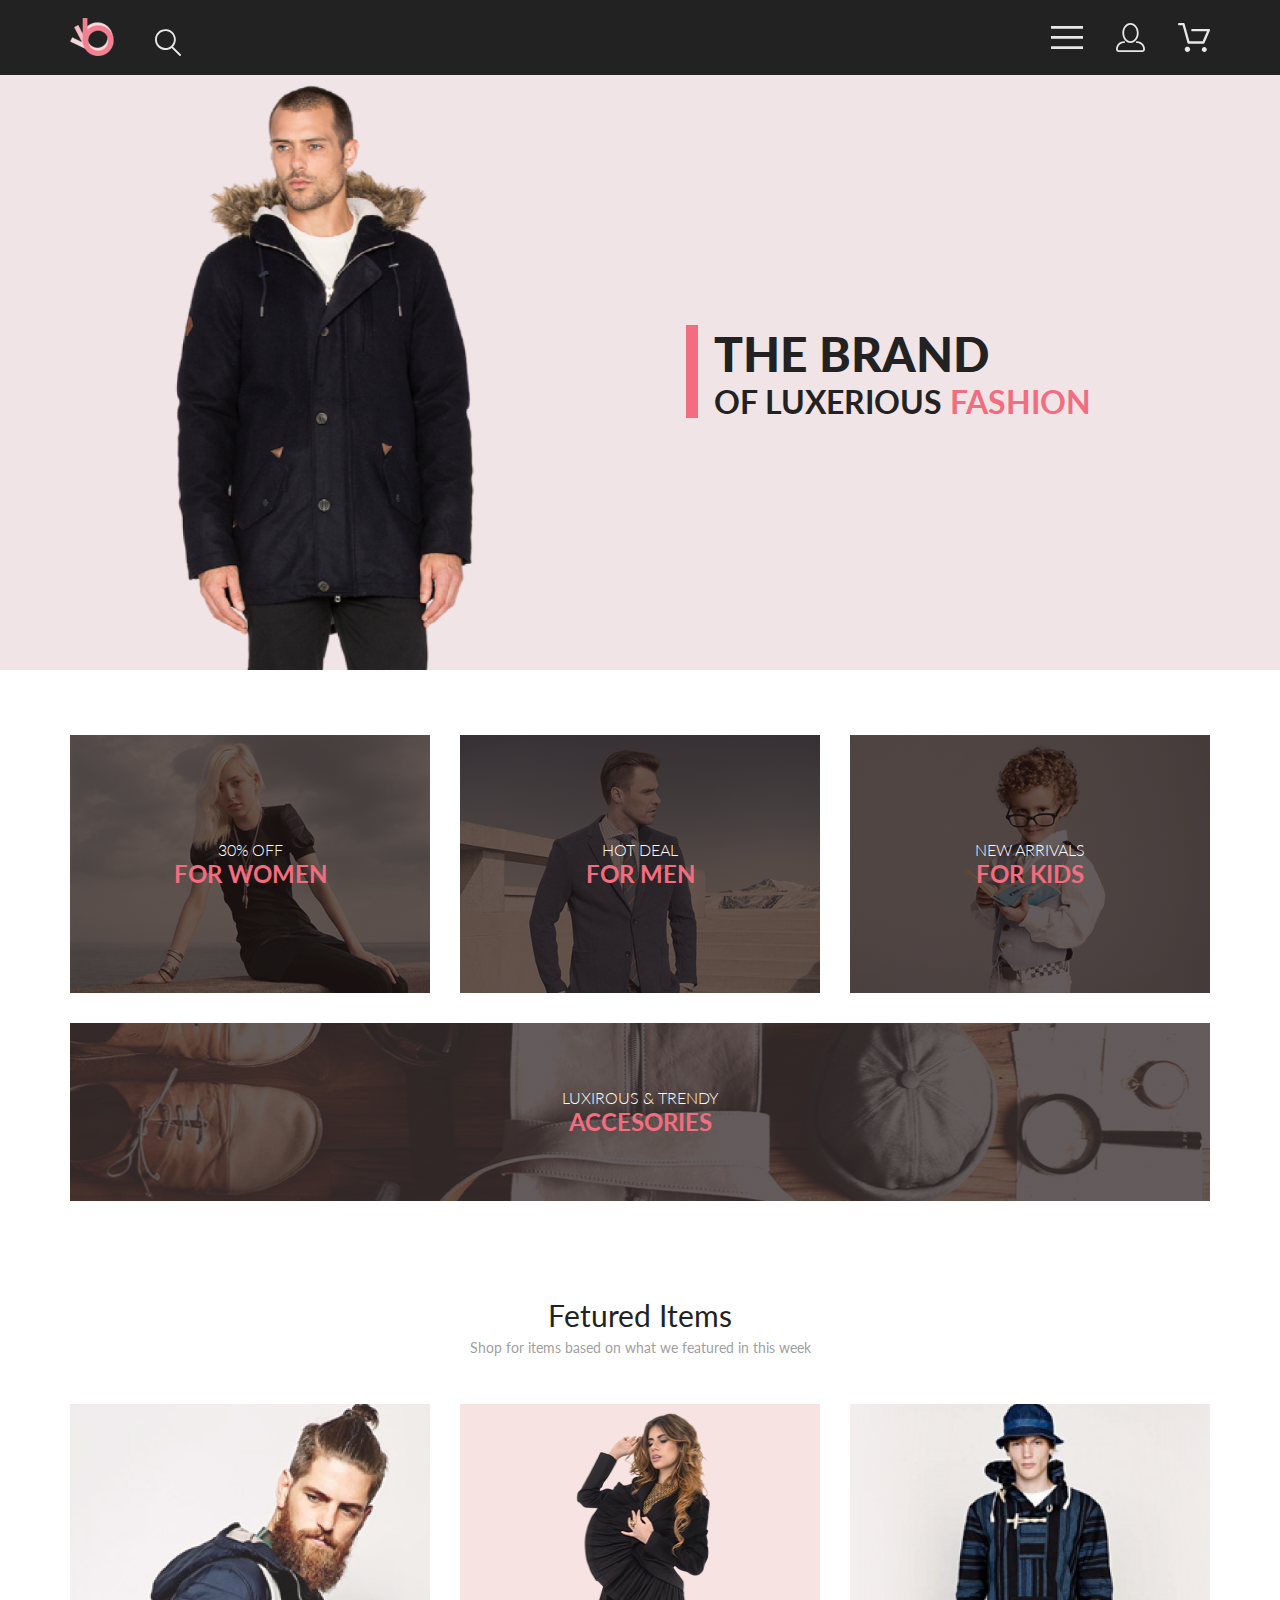
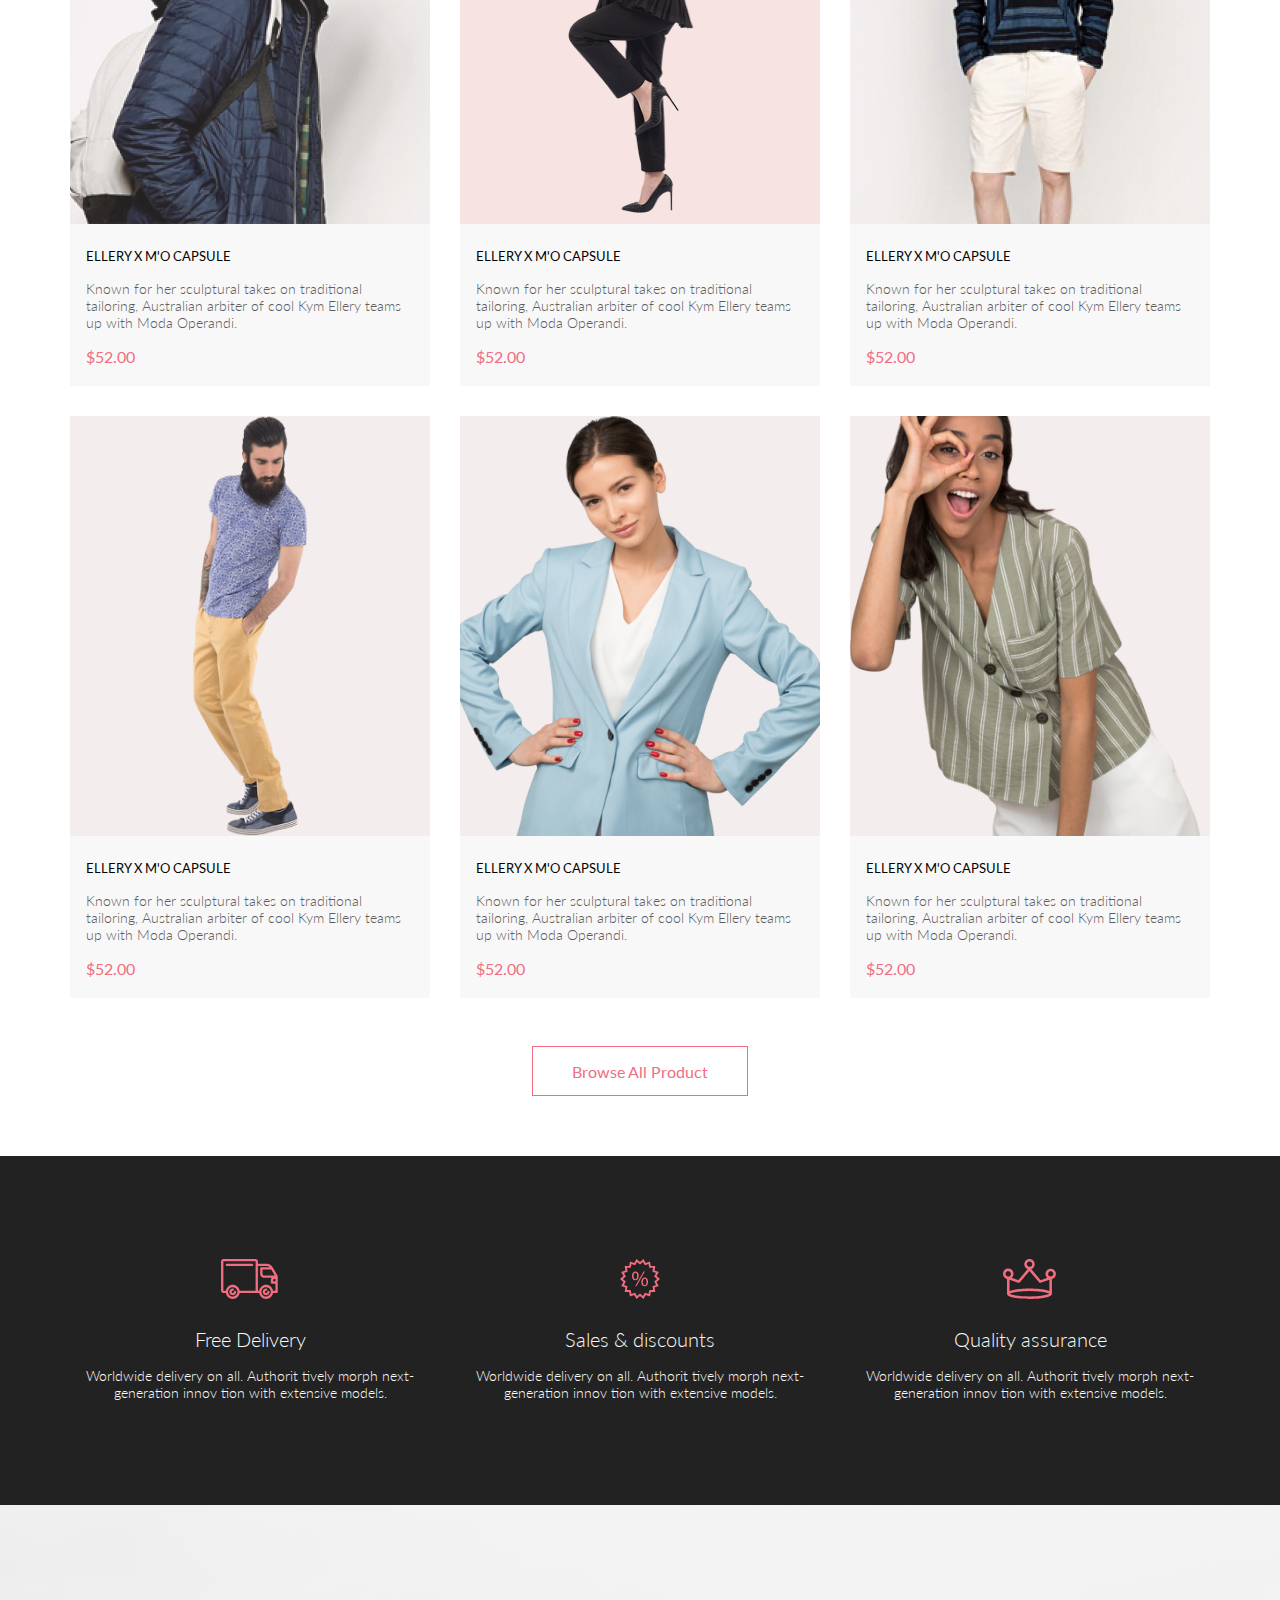
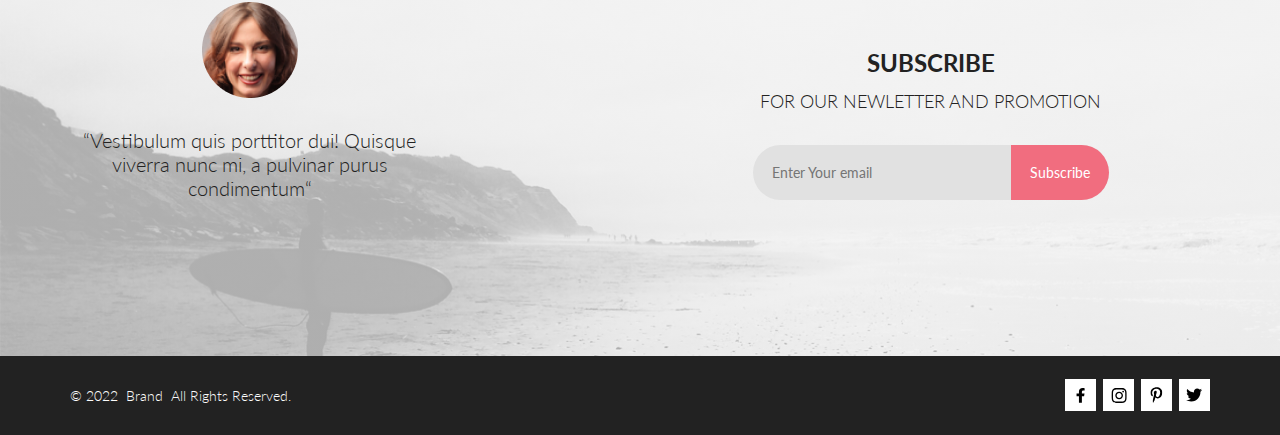
<file: Homework/index.html>
<!DOCTYPE html>
<html lang="en">
    <head>
        <meta charset="UTF-8" />
        <meta name="viewport" content="width=device-width, initial-scale=1.0" />
        <title>HomeWork</title>
        <link rel="preconnect" href="https://fonts.googleapis.com" />
        <link rel="preconnect" href="https://fonts.gstatic.com" crossorigin />
        <link
            href="https://fonts.googleapis.com/css2?family=Lato:wght@300;400;700;900&display=swap"
            rel="stylesheet"
        />
        <link rel="stylesheet" href="css/style.css" />
        <script src="js/script.js" defer></script>
    </head>

    <body>
        <nav class="nav">
            <div class="nav__container center">
                <div class="nav__left">
                    <a class="nav__icons" href="#">
                        <img src="img/nav_left_logo.png" alt="nav_left_logo" />
                    </a>
                    <a class="nav__icons" href="#">
                        <img src="img/nav_left_icon.svg" alt="nav_left_icon" />
                    </a>
                </div>
                <div class="nav__right">
                    <div class="burger">
                        <details>
                            <summary>
                                <img
                                    class="nav__righticons"
                                    src="img/nav_right_icon01.svg"
                                    alt="nav_right_icon01"
                                />
                            </summary>
                            <div class="details__box">
                                <h2 class="topmenu">MENU</h2>
                                <ul>
                                    <li class="topmenu__person">
                                        <a href="#">MAN</a>
                                        <ul>
                                            <li class="topmenu__item">
                                                <a href="#">Accessories</a>
                                            </li>
                                            <li class="topmenu__item">
                                                <a href="#">Bags</a>
                                            </li>
                                            <li class="topmenu__item">
                                                <a href="#">Denim</a>
                                            </li>
                                            <li class="topmenu__item">
                                                <a href="#">T-Shirts</a>
                                            </li>
                                        </ul>
                                    </li>
                                    <li class="topmenu__person">
                                        <a href="#">WOMAN</a>
                                        <ul>
                                            <li class="topmenu__item">
                                                <a href="#">Accessories</a>
                                            </li>
                                            <li class="topmenu__item">
                                                <a href="#">Jackets & Coats</a>
                                            </li>
                                            <li class="topmenu__item">
                                                <a href="#">Polos</a>
                                            </li>
                                            <li class="topmenu__item">
                                                <a href="#">T-Shirts</a>
                                            </li>
                                            <li class="topmenu__item">
                                                <a href="#">Shirts</a>
                                            </li>
                                        </ul>
                                    </li>
                                    <li class="topmenu__person">
                                        <a href="#">KIDS</a>
                                        <ul>
                                            <li class="topmenu__item">
                                                <a href="#">Accessories</a>
                                            </li>
                                            <li class="topmenu__item">
                                                <a href="#">Jackets & Coats</a>
                                            </li>
                                            <li class="topmenu__item">
                                                <a href="#">Polos</a>
                                            </li>
                                            <li class="topmenu__item">
                                                <a href="#">T-Shirts</a>
                                            </li>
                                            <li class="topmenu__item">
                                                <a href="#">Shirts</a>
                                            </li>
                                            <li class="topmenu__item">
                                                <a href="#">Bags</a>
                                            </li>
                                        </ul>
                                    </li>
                                </ul>
                            </div>
                        </details>
                    </div>
                    <a class="nav__righticons" href="#">
                        <img
                            class="nav__icons hidemobile"
                            src="img/nav_right_icon02.svg"
                            alt="nav_right_icon02"
                        />
                    </a>
                    <a
                        class="nav__righticons parent parent__info hidemobile"
                        id="parent"
                        href="#"
                        count="0"
                    >
                        <img
                            class="nav__icons"
                            src="img/nav_right_icon03.svg"
                            alt="nav_right_icon03"
                        />
                    </a>
                </div>
            </div>
        </nav>
        <section class="brand">
            <div class="brand__img hidemobile">
                <img class="picture" src="img/brand.png" alt="brand picture" />
            </div>
            <div class="brand__logo fb">
                <div class="logo__box fb">
                    <div class="logo__rectangle"></div>
                    <div class="logo__textbox">
                        <div class="logo__header">The brand</div>
                        <div class="logo__header logo__subheader">
                            of luxerious
                            <span class="logo__subheader_colored">
                                fashion
                            </span>
                        </div>
                    </div>
                </div>
            </div>
        </section>
        <section class="overview center">
            <div class="overview__card overview__card_01">
                <div class="overview__subtitle text__center">30% off</div>
                <div class="overview__title text__center">for women</div>
            </div>
            <div class="overview__card overview__card_02">
                <div class="overview__subtitle text__center">hot deal</div>
                <div class="overview__title text__center">for men</div>
            </div>
            <div class="overview__card overview__card_03">
                <div class="overview__subtitle text__center">new arrivals</div>
                <div class="overview__title text__center">for kids</div>
            </div>
            <div class="overview__card overview__card_04">
                <div class="overview__subtitle text__center">
                    luxirous & trendy
                </div>
                <div class="overview__title text__center">accesories</div>
            </div>
        </section>
        <section class="goods center">
            <div class="goods__header text__center"><h2>Fetured Items</h2></div>
            <div class="goods__subheader text__center">
                Shop for items based on what we featured in this week
            </div>
            <div class="pack" id="pack">
                <div class="card">
                    <div class="card__top">
                        <img src="img/goods01.png" alt="" class="card__image" />
                        <div class="button__container">
                            <button class="card__button">
                                <span class="icon"></span>
                                <p class="card__add">Add to cart</p>
                            </button>
                        </div>
                    </div>
                    <div class="card__content">
                        <div class="card__header">ELLERY X M'O CAPSULE</div>
                        <div class="card__text">
                            Known for her sculptural takes on traditional
                            tailoring, Australian arbiter of cool Kym Ellery
                            teams up with Moda Operandi.
                        </div>
                        <div class="card__price">$52.00</div>
                    </div>
                </div>
                <div class="card">
                    <div class="card__top">
                        <img src="img/goods02.png" alt="" class="card__image" />
                        <div class="button__container">
                            <button class="card__button">
                                <span class="icon"></span>
                                <p class="card__add">Add to cart</p>
                            </button>
                        </div>
                    </div>
                    <div class="card__content">
                        <div class="card__header">ELLERY X M'O CAPSULE</div>
                        <div class="card__text">
                            Known for her sculptural takes on traditional
                            tailoring, Australian arbiter of cool Kym Ellery
                            teams up with Moda Operandi.
                        </div>
                        <div class="card__price">$52.00</div>
                    </div>
                </div>
                <div class="card">
                    <div class="card__top">
                        <img src="img/goods03.png" alt="" class="card__image" />
                        <div class="button__container">
                            <button class="card__button">
                                <span class="icon"></span>
                                <p class="card__add">Add to cart</p>
                            </button>
                        </div>
                    </div>
                    <div class="card__content">
                        <div class="card__header">ELLERY X M'O CAPSULE</div>
                        <div class="card__text">
                            Known for her sculptural takes on traditional
                            tailoring, Australian arbiter of cool Kym Ellery
                            teams up with Moda Operandi.
                        </div>
                        <div class="card__price">$52.00</div>
                    </div>
                </div>
                <div class="card">
                    <div class="card__top">
                        <img src="img/goods04.png" alt="" class="card__image" />
                        <div class="button__container">
                            <button class="card__button">
                                <span class="icon"></span>
                                <p class="card__add">Add to cart</p>
                            </button>
                        </div>
                    </div>
                    <div class="card__content">
                        <div class="card__header">ELLERY X M'O CAPSULE</div>
                        <div class="card__text">
                            Known for her sculptural takes on traditional
                            tailoring, Australian arbiter of cool Kym Ellery
                            teams up with Moda Operandi.
                        </div>
                        <div class="card__price">$52.00</div>
                    </div>
                </div>
                <div class="card">
                    <div class="card__top">
                        <img src="img/goods05.png" alt="" class="card__image" />
                        <div class="button__container">
                            <button class="card__button">
                                <span class="icon"></span>
                                <p class="card__add">Add to cart</p>
                            </button>
                        </div>
                    </div>
                    <div class="card__content">
                        <div class="card__header">ELLERY X M'O CAPSULE</div>
                        <div class="card__text">
                            Known for her sculptural takes on traditional
                            tailoring, Australian arbiter of cool Kym Ellery
                            teams up with Moda Operandi.
                        </div>
                        <div class="card__price">$52.00</div>
                    </div>
                </div>
                <div class="card">
                    <div class="card__top">
                        <img src="img/goods06.png" alt="" class="card__image" />
                        <div class="button__container">
                            <button class="card__button">
                                <span class="icon"></span>
                                <p class="card__add">Add to cart</p>
                            </button>
                        </div>
                    </div>
                    <div class="card__content">
                        <div class="card__header">ELLERY X M'O CAPSULE</div>
                        <div class="card__text">
                            Known for her sculptural takes on traditional
                            tailoring, Australian arbiter of cool Kym Ellery
                            teams up with Moda Operandi.
                        </div>
                        <div class="card__price">$52.00</div>
                    </div>
                </div>
            </div>
            <div class="goods__footer">
                <a class="goods__button text__center" href="#"
                    >Browse All&nbspProduct</a
                >
            </div>
        </section>
        <section class="operation">
            <div class="operation__container center">
                <div class="operation__item">
                    <img
                        class="operation__icon"
                        src="img/operating_icon01.svg"
                        alt="operating_icon01"
                    />
                    <div class="operation__header text__center">
                        Free Delivery
                    </div>
                    <p class="operation__text">
                        Worldwide delivery on all. Authorit tively morph
                        next-generation innov tion with extensive models.
                    </p>
                </div>
                <div class="operation__item">
                    <img
                        class="operation__icon"
                        src="img/operating_icon02.svg"
                        alt="operating_icon02"
                    />
                    <div class="operation__header text__center">
                        Sales & discounts
                    </div>
                    <p class="operation__text">
                        Worldwide delivery on all. Authorit tively morph
                        next-generation innov tion with extensive models.
                    </p>
                </div>
                <div class="operation__item">
                    <img
                        class="operation__icon"
                        src="img/operating_icon03.svg"
                        alt="operating_icon03"
                    />
                    <div class="operation__header text__center">
                        Quality assurance
                    </div>
                    <p class="operation__text">
                        Worldwide delivery on all. Authorit tively morph
                        next-generation innov tion with extensive models.
                    </p>
                </div>
            </div>
        </section>
        <section class="take center" id="take">
            <!-- <div class="take__header">
                <h2 class="goods__header">Cart Items</h2>
            </div> -->
            <div class="take__container" id="take__container"></div>

            <!-- <div class="cartitem">
                <div class="cartitem__imagebox">
                    <img
                        class="cartitem__img"
                        src="img/goods01.png"
                        alt="goods01"
                    />
                </div>
                <div class="cartitem__box">
                <div class="text__container">
                    <h3 class="cartitem__header">MANGO PEOPLE T&#8209SHIRT</h3>
                    <p class="cartitem__info">
                        Price: <span class="cartitem__info_price">$300</span>
                    </p>
                    <p class="cartitem__info">Color: Red</p>
                    <p class="cartitem__info">Size: Xl</p>
                    <div class="cartitem__quantity">
                        <p class="cartitem__info">Quantity:</p>
                        <p class="cartitem__number">2</p>
                    </div>
                    </div>
					<div class="cartitem__remove">
						<img class="remove__img" src="img/remove.svg" alt="remove">
					</div>
                </div>
            </div> -->
        </section>
        <section class="subscribe">
            <div class="subscribe__container center">
                <div class="subscribe__comment">
                    <img
                        class="subscribe__image"
                        src="img/subscribeimg.png"
                        alt="subscribe__img"
                    />
                    <p class="subscribe__icontext text__center">
                        “Vestibulum quis porttitor dui! Quisque viverra nunc mi,
                        a&nbsppulvinar purus condimentum“
                    </p>
                </div>
                <div class="subscribe__form">
                    <h5 class="subscribe__header">Subscribe</h5>
                    <h6 class="subscribe__subheader">
                        FOR OUR NEWLETTER AND PROMOTION
                    </h6>
                    <form class="form" action="" method="get">
                        <input
                            type="text"
                            class="subscribe__mail"
                            placeholder="Enter Your email"
                            name="mail"
                            required
                        />
                        <input
                            type="submit"
                            value="Subscribe"
                            class="subscribe__button"
                        />
                    </form>
                </div>
            </div>
        </section>

        <footer>
            <div class="footer__container center">
                <p class="footer__cp">
                    © 2022&nbsp&nbspBrand&nbsp&nbspAll Rights Reserved.
                </p>
                <div class="footer__icons">
                    <div class="footer__iconbox">
                        <svg
                            width="9"
                            height="15"
                            viewBox="0 0 9 15"
                            fill="none"
                            xmlns="http://www.w3.org/2000/svg"
                        >
                            <path
                                d="M8.08836 8.28L8.50686 5.61602H5.89022V3.88729C5.89022 3.15847 6.25574 2.44806 7.42765 2.44806H8.61722V0.179975C8.61722 0.179975 7.53772 0 6.50561 0C4.35073 0 2.9422 1.27593 2.9422 3.5857V5.61602H0.546875V8.28H2.9422V14.72H5.89022V8.28H8.08836Z"
                                fill="black"
                            />
                        </svg>
                    </div>
                    <div class="footer__iconbox">
                        <svg
                            width="16"
                            height="15"
                            viewBox="0 0 16 15"
                            fill="none"
                            xmlns="http://www.w3.org/2000/svg"
                        >
                            <path
                                d="M8.13677 3.68162C6.02163 3.68162 4.31555 5.38494 4.31555 7.49666C4.31555 9.60838 6.02163 11.3117 8.13677 11.3117C10.2519 11.3117 11.958 9.60838 11.958 7.49666C11.958 5.38494 10.2519 3.68162 8.13677 3.68162ZM8.13677 9.97693C6.76991 9.97693 5.65248 8.86463 5.65248 7.49666C5.65248 6.12869 6.76658 5.01639 8.13677 5.01639C9.50695 5.01639 10.6211 6.12869 10.6211 7.49666C10.6211 8.86463 9.50363 9.97693 8.13677 9.97693ZM13.0056 3.52557C13.0056 4.02029 12.6065 4.41541 12.1143 4.41541C11.6188 4.41541 11.223 4.01697 11.223 3.52557C11.223 3.03416 11.6221 2.63572 12.1143 2.63572C12.6065 2.63572 13.0056 3.03416 13.0056 3.52557ZM15.5364 4.42869C15.4799 3.2367 15.2072 2.18084 14.3325 1.31092C13.4612 0.440997 12.4036 0.168732 11.2097 0.108966C9.9792 0.0392395 6.29101 0.0392395 5.0605 0.108966C3.8699 0.165411 2.81233 0.437677 1.93768 1.3076C1.06302 2.17752 0.793639 3.23338 0.733776 4.42537C0.663937 5.65389 0.663937 9.33611 0.733776 10.5646C0.790313 11.7566 1.06302 12.8125 1.93768 13.6824C2.81233 14.5523 3.86658 14.8246 5.0605 14.8844C6.29101 14.9541 9.9792 14.9541 11.2097 14.8844C12.4036 14.8279 13.4612 14.5556 14.3325 13.6824C15.2039 12.8125 15.4766 11.7566 15.5364 10.5646C15.6063 9.33611 15.6063 5.65721 15.5364 4.42869ZM13.9468 11.8828C13.6874 12.5336 13.1852 13.0349 12.53 13.2972C11.5489 13.6857 9.22094 13.5961 8.13677 13.5961C7.05259 13.5961 4.72128 13.6824 3.74353 13.2972C3.09169 13.0383 2.58951 12.5369 2.32678 11.8828C1.93768 10.9033 2.02747 8.57908 2.02747 7.49666C2.02747 6.41424 1.941 4.0867 2.32678 3.11053C2.58619 2.45975 3.08837 1.95838 3.74353 1.69608C4.72461 1.3076 7.05259 1.39725 8.13677 1.39725C9.22094 1.39725 11.5523 1.31092 12.53 1.69608C13.1818 1.95506 13.684 2.45643 13.9468 3.11053C14.3359 4.09002 14.2461 6.41424 14.2461 7.49666C14.2461 8.57908 14.3359 10.9066 13.9468 11.8828Z"
                                fill="black"
                            />
                        </svg>
                    </div>
                    <div class="footer__iconbox">
                        <svg
                            width="13"
                            height="16"
                            viewBox="0 0 13 16"
                            fill="none"
                            xmlns="http://www.w3.org/2000/svg"
                        >
                            <g clip-path="url(#clip0_190_1618)">
                                <path
                                    d="M6.7402 0.203125C3.55552 0.203125 0.408081 2.34063 0.408081 5.8C0.408081 8 1.63726 9.25 2.38221 9.25C2.68951 9.25 2.86643 8.3875 2.86643 8.14375C2.86643 7.85313 2.13079 7.23438 2.13079 6.025C2.13079 3.5125 4.03043 1.73125 6.48878 1.73125C8.60259 1.73125 10.167 2.94062 10.167 5.1625C10.167 6.82187 9.50585 9.93437 7.3641 9.93437C6.59121 9.93437 5.93006 9.37187 5.93006 8.56563C5.93006 7.38438 6.74951 6.24062 6.74951 5.02187C6.74951 2.95312 3.83487 3.32812 3.83487 5.82812C3.83487 6.35313 3.90006 6.93437 4.13286 7.4125C3.70451 9.26875 2.82919 12.0344 2.82919 13.9469C2.82919 14.5375 2.91299 15.1188 2.96886 15.7094C3.0744 15.8281 3.02163 15.8156 3.18304 15.7563C4.74744 13.6 4.69157 13.1781 5.39928 10.3562C5.78107 11.0875 6.76814 11.4812 7.55034 11.4812C10.8468 11.4812 12.3274 8.24688 12.3274 5.33125C12.3274 2.22813 9.66415 0.203125 6.7402 0.203125Z"
                                    fill="black"
                                />
                            </g>
                            <defs>
                                <clipPath id="clip0_190_1618">
                                    <rect
                                        width="11.9193"
                                        height="16"
                                        fill="white"
                                        transform="translate(0.408081)"
                                    />
                                </clipPath>
                            </defs>
                        </svg>
                    </div>
                    <div class="footer__iconbox">
                        <svg
                            width="17"
                            height="14"
                            viewBox="0 0 17 14"
                            fill="none"
                            xmlns="http://www.w3.org/2000/svg"
                        >
                            <path
                                d="M14.4181 3.74107C14.4281 3.88319 14.4281 4.02535 14.4281 4.16747C14.4281 8.50247 11.1509 13.4974 5.16096 13.4974C3.31558 13.4974 1.60132 12.9593 0.159302 12.0253C0.421495 12.0558 0.673569 12.0659 0.94585 12.0659C2.46851 12.0659 3.8702 11.5482 4.98953 10.6649C3.5576 10.6345 2.3576 9.69032 1.94415 8.39081C2.14585 8.42125 2.34751 8.44156 2.5593 8.44156C2.85172 8.44156 3.14418 8.40094 3.41643 8.32991C1.92401 8.02531 0.80465 6.70553 0.80465 5.11163V5.07103C1.23825 5.31469 1.74249 5.46697 2.2769 5.48725C1.39959 4.89841 0.824826 3.89335 0.824826 2.75628C0.824826 2.14716 0.98614 1.58878 1.26851 1.10147C2.87187 3.09131 5.28195 4.39078 7.98443 4.53294C7.93403 4.28928 7.90376 4.0355 7.90376 3.78169C7.90376 1.97457 9.35586 0.502502 11.1609 0.502502C12.0987 0.502502 12.9457 0.89844 13.5407 1.53803C14.2768 1.39591 14.9827 1.12178 15.6079 0.746159C15.3659 1.5076 14.8516 2.14719 14.176 2.55325C14.8315 2.48222 15.4668 2.29944 16.0516 2.04566C15.608 2.69538 15.0533 3.27403 14.4181 3.74107Z"
                                fill="black"
                            />
                        </svg>
                    </div>
                </div>
            </div>
        </footer>
    </body>
</html>
</file>
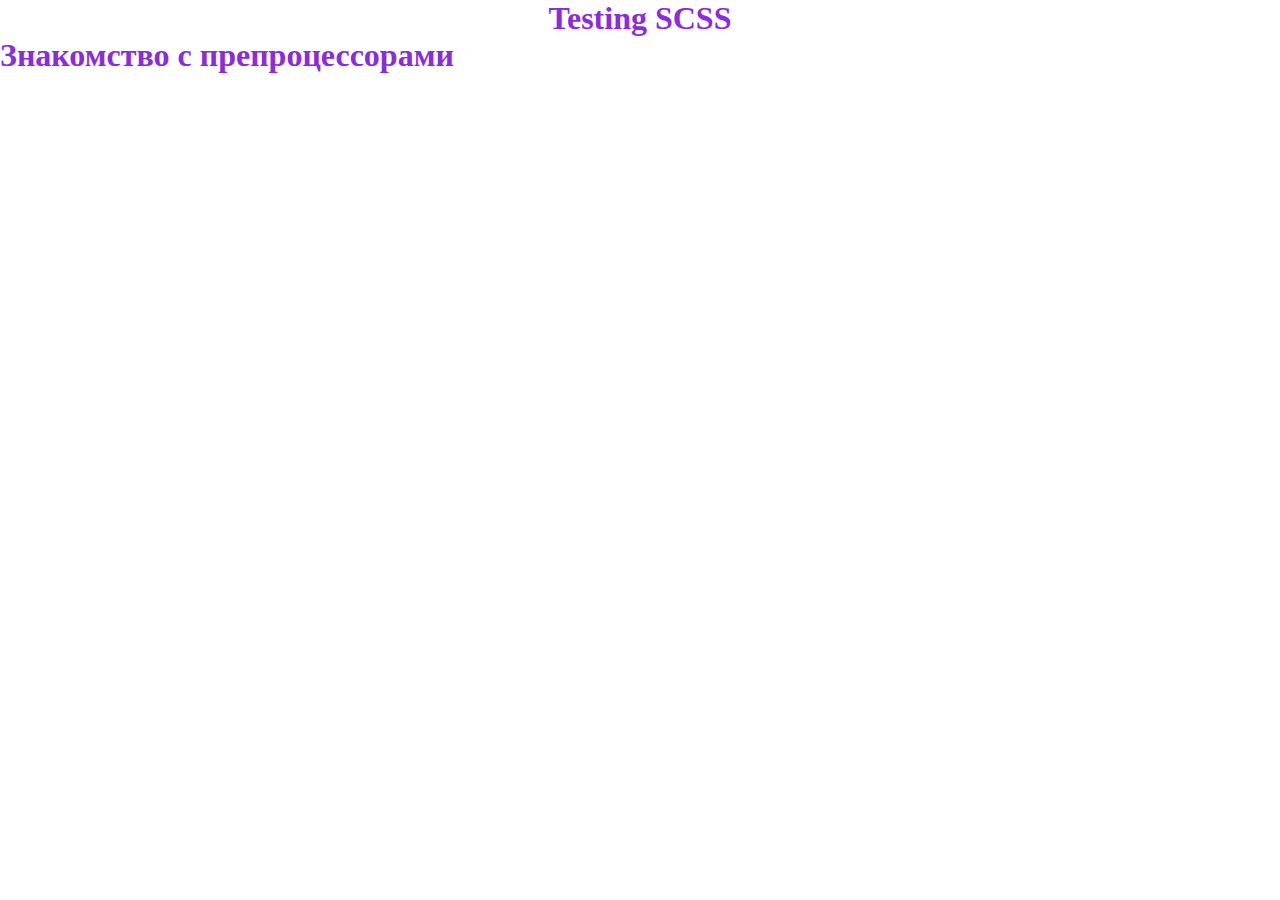
<file: Task02/index.html>
<!DOCTYPE html>
<html lang="en">
    <head>
        <meta charset="UTF-8" />
        <meta name="viewport" content="width=device-width, initial-scale=1.0" />
        <title>Document</title>
        <link rel="stylesheet" href="style.css" />
    </head>
    <body>
        <h1 class="title">Testing SCSS</h1>
        <div class="container">
            <h1 class="container__header">Знакомство с препроцессорами</h1>
        </div>
    </body>
</html>
</file>
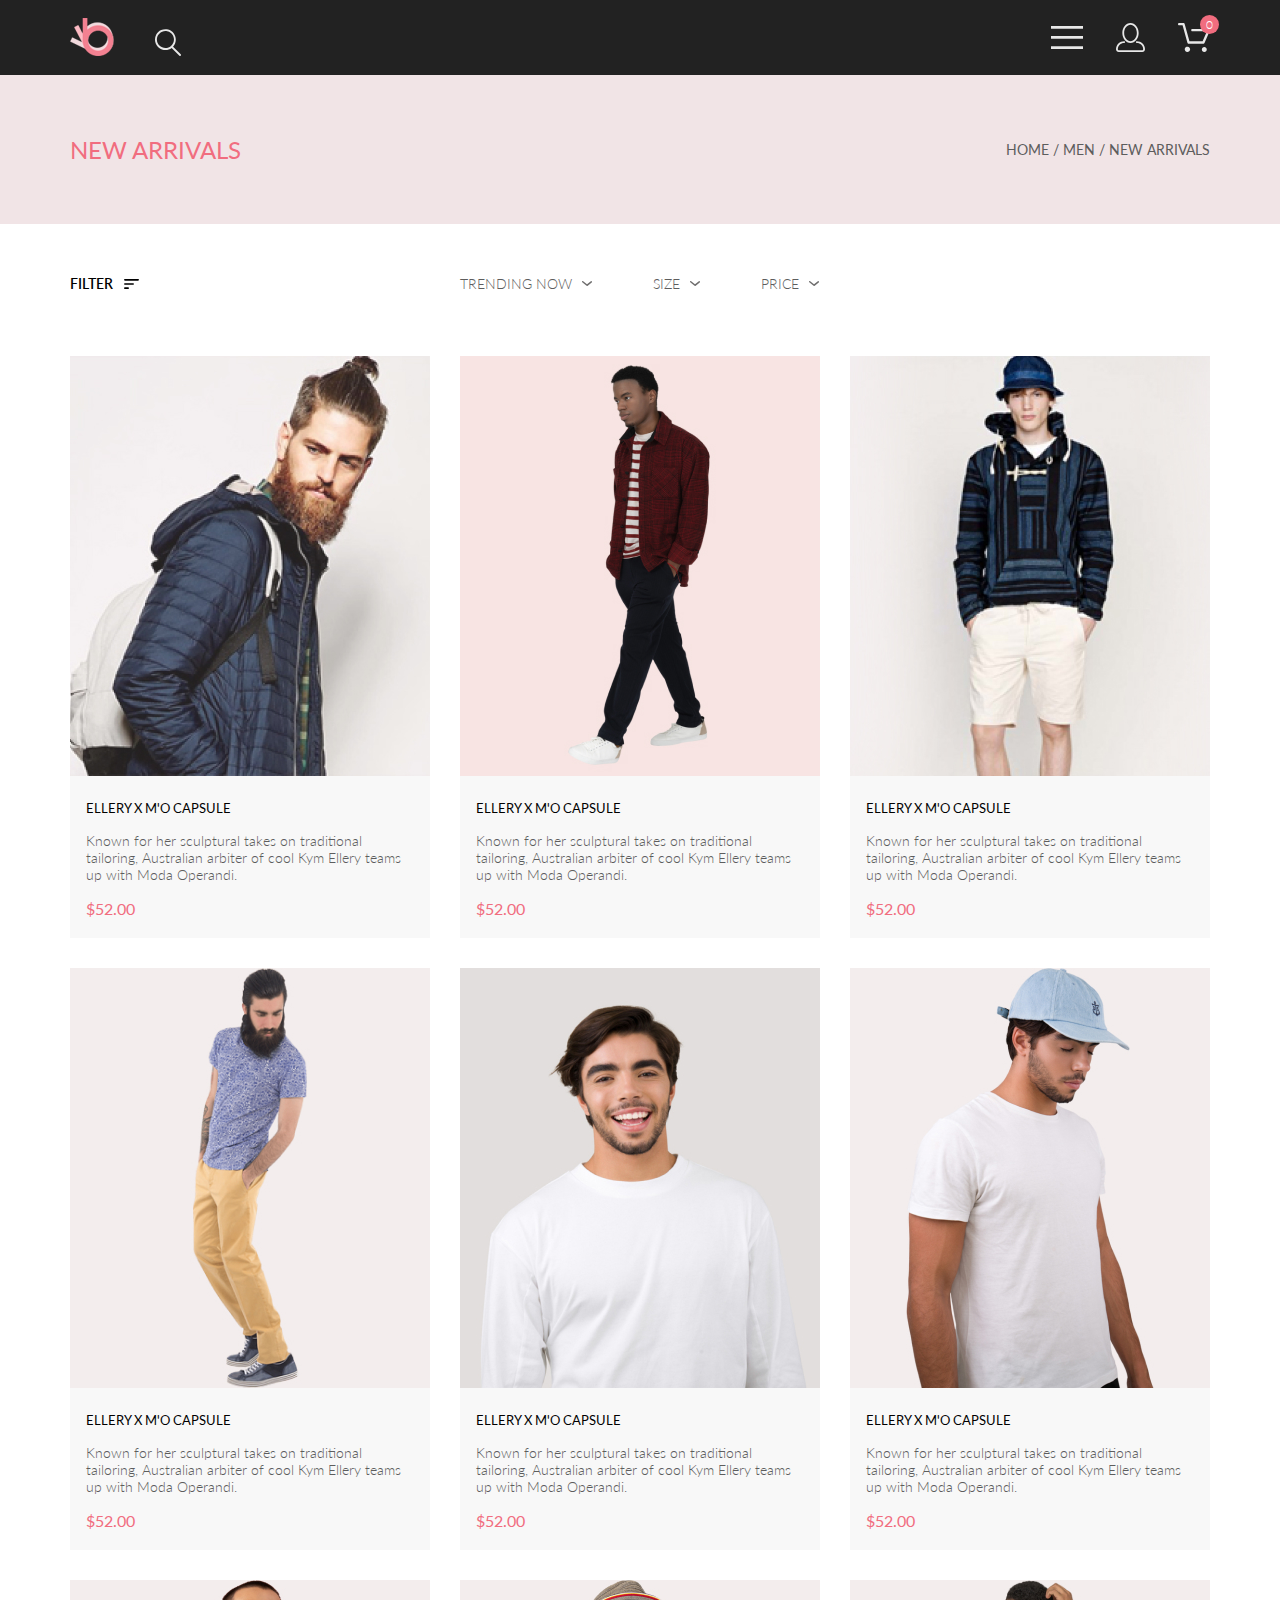
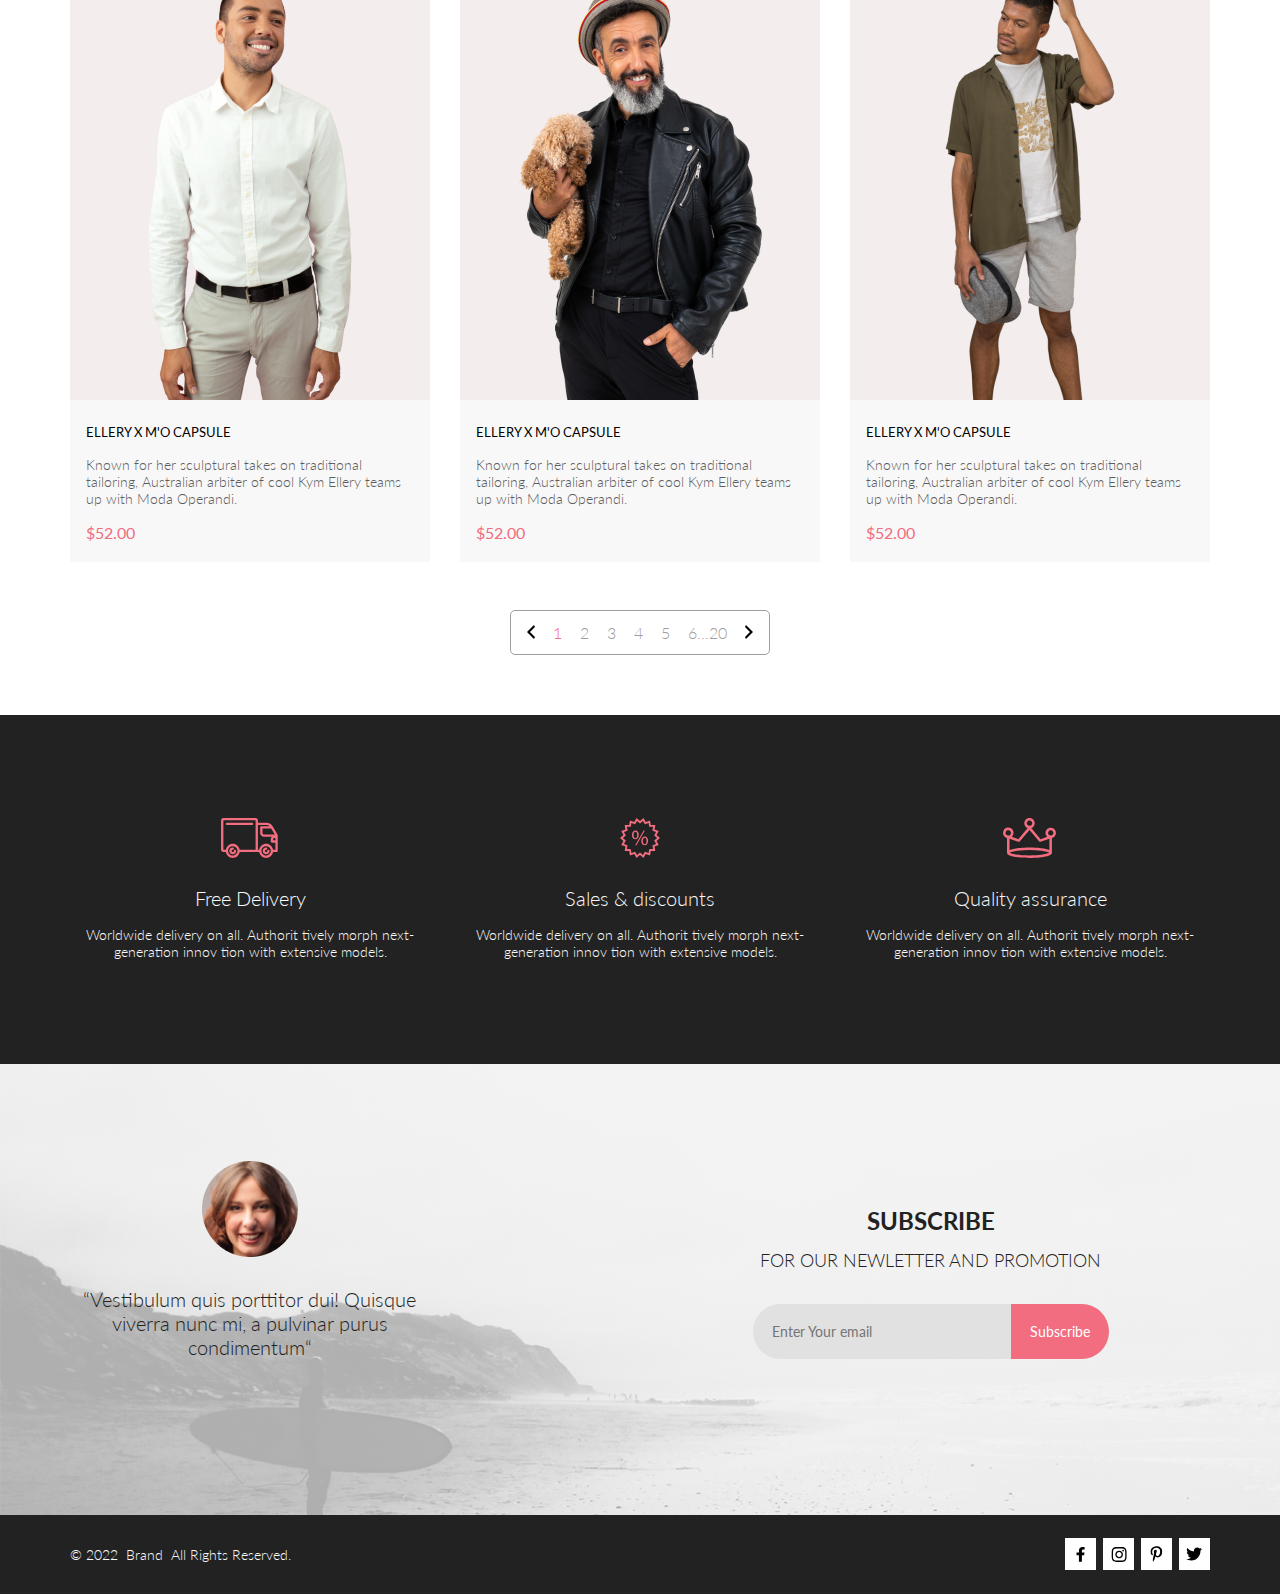
<file: Homework/catalog.html>
<!DOCTYPE html>
<html lang="en">
    <head>
        <meta charset="UTF-8" />
        <meta name="viewport" content="width=device-width, initial-scale=1.0" />
        <title>HomeWork</title>
        <link rel="preconnect" href="https://fonts.googleapis.com" />
        <link rel="preconnect" href="https://fonts.gstatic.com" crossorigin />
        <link
            href="https://fonts.googleapis.com/css2?family=Lato:wght@300;400;700;900&display=swap"
            rel="stylesheet"
        />

        <link type="text/css" rel="stylesheet" href="css/catalog.css" />
    </head>
    <body>
        <nav class="nav">
            <div class="nav__container center">
                <div class="nav__left">
                    <a class="nav__icons" href="#">
                        <img src="img/nav_left_logo.png" alt="nav_left_logo" />
                    </a>
                    <a class="nav__icons" href="#">
                        <img src="img/nav_left_icon.svg" alt="nav_left_icon" />
                    </a>
                </div>
                <div class="nav__right">
                    <div class="burger">
                        <details>
                            <summary>
                                <img
                                    class="nav__righticons"
                                    src="img/nav_right_icon01.svg"
                                    alt="nav_right_icon01"
                                />
                            </summary>
                            <div class="details__box">
                                <h2 class="topmenu">MENU</h2>
                                <ul>
                                    <li class="topmenu__person">
                                        <a href="#">MAN</a>
                                        <ul>
                                            <li class="topmenu__item">
                                                <a href="#">Accessories</a>
                                            </li>
                                            <li class="topmenu__item">
                                                <a href="#">Bags</a>
                                            </li>
                                            <li class="topmenu__item">
                                                <a href="#">Denim</a>
                                            </li>
                                            <li class="topmenu__item">
                                                <a href="#">T-Shirts</a>
                                            </li>
                                        </ul>
                                    </li>
                                    <li class="topmenu__person">
                                        <a href="#">WOMAN</a>
                                        <ul>
                                            <li class="topmenu__item">
                                                <a href="#">Accessories</a>
                                            </li>
                                            <li class="topmenu__item">
                                                <a href="#">Jackets & Coats</a>
                                            </li>
                                            <li class="topmenu__item">
                                                <a href="#">Polos</a>
                                            </li>
                                            <li class="topmenu__item">
                                                <a href="#">T-Shirts</a>
                                            </li>
                                            <li class="topmenu__item">
                                                <a href="#">Shirts</a>
                                            </li>
                                        </ul>
                                    </li>
                                    <li class="topmenu__person">
                                        <a href="#">KIDS</a>
                                        <ul>
                                            <li class="topmenu__item">
                                                <a href="#">Accessories</a>
                                            </li>
                                            <li class="topmenu__item">
                                                <a href="#">Jackets & Coats</a>
                                            </li>
                                            <li class="topmenu__item">
                                                <a href="#">Polos</a>
                                            </li>
                                            <li class="topmenu__item">
                                                <a href="#">T-Shirts</a>
                                            </li>
                                            <li class="topmenu__item">
                                                <a href="#">Shirts</a>
                                            </li>
                                            <li class="topmenu__item">
                                                <a href="#">Bags</a>
                                            </li>
                                        </ul>
                                    </li>
                                </ul>
                            </div>
                        </details>
                    </div>
                    <a class="nav__righticons" href="#">
                        <img
                            class="nav__icons hidemobile"
                            src="img/nav_right_icon02.svg"
                            alt="nav_right_icon02"
                        />
                    </a>
                    <a
                        class="nav__righticons parent parent__info hidemobile"
                        id="parent"
                        href="#"
                        count="0"
                    >
                        <img
                            class="nav__icons"
                            src="img/nav_right_icon03.svg"
                            alt="nav_right_icon03"
                        />
                    </a>
                </div>
            </div>
        </nav>
        <section class="arrival">
            <div class="arrival__container">
                <div class="arrival__top center">
                    <div class="arrival__left">
                        <h1 class="arrival__header">New Arrivals</h1>
                    </div>
                    <div class="arrival__right">
                        <h2 class="arrival__subheader">
                            HOME / MEN / NEW ARRIVALS
                        </h2>
                    </div>
                </div>
            </div>
            <div class="arrival__menu center">
                <div class="menu__filter">
                    <details class="menu__details">
                        <summary class="menu__summary">
                            <div class="menu__switch">
                                <p class="menu__text_bold">FILTER</p>
                                <svg
                                    class="menu__img"
                                    width="15"
                                    height="10"
                                    viewBox="0 0 15 10"
                                    fill="none"
                                    xmlns="http://www.w3.org/2000/svg"
                                >
                                    <path
                                        d="M0.833333 10H4.16667C4.625 10 5 9.625 5 9.16667C5 8.70833 4.625 8.33333 4.16667 8.33333H0.833333C0.375 8.33333 0 8.70833 0 9.16667C0 9.625 0.375 10 0.833333 10ZM0 0.833333C0 1.29167 0.375 1.66667 0.833333 1.66667H14.1667C14.625 1.66667 15 1.29167 15 0.833333C15 0.375 14.625 0 14.1667 0H0.833333C0.375 0 0 0.375 0 0.833333ZM0.833333 5.83333H9.16667C9.625 5.83333 10 5.45833 10 5C10 4.54167 9.625 4.16667 9.16667 4.16667H0.833333C0.375 4.16667 0 4.54167 0 5C0 5.45833 0.375 5.83333 0.833333 5.83333Z"
                                        fill="black"
                                    />
                                </svg>
                            </div>
                        </summary>
                        <div class="filter">
                            <details class="filter__details">
                                <summary class="filter__summary">
                                    CATEGORY
                                </summary>
                                <ul class="filter__ul">
                                    <li class="filter__li">Accessories</li>
                                    <li class="filter__li">Bags</li>
                                    <li class="filter__li">Denim</li>
                                    <li class="filter__li">
                                        Hoodies & Sweatshirts
                                    </li>
                                    <li class="filter__li">Jackets & Coats</li>
                                    <li class="filter__li">Polos</li>
                                    <li class="filter__li">Shirts</li>
                                    <li class="filter__li">Shoes</li>
                                    <li class="filter__li">Sweaters & Knits</li>
                                    <li class="filter__li">T-Shirts</li>
                                    <li class="filter__li">Tanks</li>
                                </ul>
                            </details>
                            <details class="filter__details">
                                <summary class="filter__summary">BRAND</summary>
                                <ul class="filter__ul">
                                    <li class="filter__li">Sport</li>
                                    <li class="filter__li">Bags</li>
                                    <li class="filter__li">Denim</li>
                                    <li class="filter__li">Hoodies</li>
                                    <li class="filter__li">Jackets</li>
                                    <li class="filter__li">Polos</li>
                                    <li class="filter__li">Shirts</li>
                                    <li class="filter__li">Shoes</li>
                                    <li class="filter__li">Sweaters</li>
                                    <li class="filter__li">T-Shirts</li>
                                    <li class="filter__li">Tanks</li>
                                </ul>
                            </details>
                            <details class="filter__details">
                                <summary class="filter__summary">
                                    DESIGNER
                                </summary>
                                <ul class="filter__ul">
                                    <li class="filter__li">Accessories</li>
                                    <li class="filter__li">Bags</li>
                                    <li class="filter__li">Denim</li>
                                    <li class="filter__li">Sweatshirts</li>
                                    <li class="filter__li">Jackets & Coats</li>
                                    <li class="filter__li">Polos</li>
                                    <li class="filter__li">Shirts</li>
                                    <li class="filter__li">Shoes</li>
                                    <li class="filter__li">Sweaters & Knits</li>
                                    <li class="filter__li">T-Shirts</li>
                                    <li class="filter__li">Tanks</li>
                                </ul>
                            </details>
                        </div>
                    </details>
                </div>
                <div class="choice">
                    <div class="choice__box">
                        <p class="choice__text">TRENDING&nbspNOW</p>
                        <img src="img/catalog/arrow.svg" alt="arrow" />
                    </div>
                    <div class="choice__box">
                        <details class="choice__details">
                            <summary class="choice__summary">
                                <div class="choice__box">
                                    <p class="choice__text">SIZE</p>
                                    <img
                                        src="img/catalog/arrow.svg"
                                        alt="arrow"
                                    />
                                </div>
                            </summary>
                            <div class="choice__content">
                                <ul>
                                    <li>
                                        <div class="choice__line">
                                            <div class="choice__square"></div>
                                            XS
                                        </div>
                                    </li>
                                    <li>
                                        <div class="choice__line">
                                            <div class="choice__square"></div>
                                            S
                                        </div>
                                    </li>
                                    <li>
                                        <div class="choice__line">
                                            <div class="choice__square"></div>
                                            M
                                        </div>
                                    </li>
                                    <li>
                                        <div class="choice__line">
                                            <div class="choice__square"></div>
                                            L
                                        </div>
                                    </li>
                                </ul>
                            </div>
                        </details>
                    </div>
                    <div class="choice__box">
                        <p class="choice__text">PRICE</p>
                        <img src="img/catalog/arrow.svg" alt="arrow" />
                    </div>
                </div>
            </div>
        </section>
        <section class="goods center">
            <div class="pack" id="pack">
                <div class="card">
                    <div class="card__top">
                        <img
                            src="img/catalog/catalog01.jpg"
                            alt=""
                            class="card__image"
                        />
                        <div class="button__container">
                            <button class="card__button">
                                <span class="icon"></span>
                                <p class="card__add">Add to cart</p>
                            </button>
                        </div>
                    </div>
                    <div class="card__content">
                        <div class="card__header">ELLERY X M'O CAPSULE</div>
                        <div class="card__text">
                            Known for her sculptural takes on traditional
                            tailoring, Australian arbiter of cool Kym Ellery
                            teams up with Moda Operandi.
                        </div>
                        <div class="card__price">$52.00</div>
                    </div>
                </div>
                <div class="card">
                    <div class="card__top">
                        <img
                            src="img/catalog/catalog02.jpg"
                            alt=""
                            class="card__image"
                        />
                        <div class="button__container">
                            <button class="card__button">
                                <span class="icon"></span>
                                <p class="card__add">Add to cart</p>
                            </button>
                        </div>
                    </div>
                    <div class="card__content">
                        <div class="card__header">ELLERY X M'O CAPSULE</div>
                        <div class="card__text">
                            Known for her sculptural takes on traditional
                            tailoring, Australian arbiter of cool Kym Ellery
                            teams up with Moda Operandi.
                        </div>
                        <div class="card__price">$52.00</div>
                    </div>
                </div>
                <div class="card">
                    <div class="card__top">
                        <img
                            src="img/catalog/catalog03.jpg"
                            alt=""
                            class="card__image"
                        />
                        <div class="button__container">
                            <button class="card__button">
                                <span class="icon"></span>
                                <p class="card__add">Add to cart</p>
                            </button>
                        </div>
                    </div>
                    <div class="card__content">
                        <div class="card__header">ELLERY X M'O CAPSULE</div>
                        <div class="card__text">
                            Known for her sculptural takes on traditional
                            tailoring, Australian arbiter of cool Kym Ellery
                            teams up with Moda Operandi.
                        </div>
                        <div class="card__price">$52.00</div>
                    </div>
                </div>
                <div class="card">
                    <div class="card__top">
                        <img
                            src="img/catalog/catalog04.jpg"
                            alt=""
                            class="card__image"
                        />
                        <div class="button__container">
                            <button class="card__button">
                                <span class="icon"></span>
                                <p class="card__add">Add to cart</p>
                            </button>
                        </div>
                    </div>
                    <div class="card__content">
                        <div class="card__header">ELLERY X M'O CAPSULE</div>
                        <div class="card__text">
                            Known for her sculptural takes on traditional
                            tailoring, Australian arbiter of cool Kym Ellery
                            teams up with Moda Operandi.
                        </div>
                        <div class="card__price">$52.00</div>
                    </div>
                </div>
                <div class="card">
                    <div class="card__top">
                        <img
                            src="img/catalog/catalog05.jpg"
                            alt=""
                            class="card__image"
                        />
                        <div class="button__container">
                            <button class="card__button">
                                <span class="icon"></span>
                                <p class="card__add">Add to cart</p>
                            </button>
                        </div>
                    </div>
                    <div class="card__content">
                        <div class="card__header">ELLERY X M'O CAPSULE</div>
                        <div class="card__text">
                            Known for her sculptural takes on traditional
                            tailoring, Australian arbiter of cool Kym Ellery
                            teams up with Moda Operandi.
                        </div>
                        <div class="card__price">$52.00</div>
                    </div>
                </div>
                <div class="card">
                    <div class="card__top">
                        <img
                            src="img/catalog/catalog06.jpg"
                            alt=""
                            class="card__image"
                        />
                        <div class="button__container">
                            <button class="card__button">
                                <span class="icon"></span>
                                <p class="card__add">Add to cart</p>
                            </button>
                        </div>
                    </div>
                    <div class="card__content">
                        <div class="card__header">ELLERY X M'O CAPSULE</div>
                        <div class="card__text">
                            Known for her sculptural takes on traditional
                            tailoring, Australian arbiter of cool Kym Ellery
                            teams up with Moda Operandi.
                        </div>
                        <div class="card__price">$52.00</div>
                    </div>
                </div>
                <div class="card">
                    <div class="card__top">
                        <img
                            src="img/catalog/catalog07.jpg"
                            alt=""
                            class="card__image"
                        />
                        <div class="button__container">
                            <button class="card__button">
                                <span class="icon"></span>
                                <p class="card__add">Add to cart</p>
                            </button>
                        </div>
                    </div>
                    <div class="card__content">
                        <div class="card__header">ELLERY X M'O CAPSULE</div>
                        <div class="card__text">
                            Known for her sculptural takes on traditional
                            tailoring, Australian arbiter of cool Kym Ellery
                            teams up with Moda Operandi.
                        </div>
                        <div class="card__price">$52.00</div>
                    </div>
                </div>
                <div class="card">
                    <div class="card__top">
                        <img
                            src="img/catalog/catalog08.jpg"
                            alt=""
                            class="card__image"
                        />
                        <div class="button__container">
                            <button class="card__button">
                                <span class="icon"></span>
                                <p class="card__add">Add to cart</p>
                            </button>
                        </div>
                    </div>
                    <div class="card__content">
                        <div class="card__header">ELLERY X M'O CAPSULE</div>
                        <div class="card__text">
                            Known for her sculptural takes on traditional
                            tailoring, Australian arbiter of cool Kym Ellery
                            teams up with Moda Operandi.
                        </div>
                        <div class="card__price">$52.00</div>
                    </div>
                </div>
                <div class="card">
                    <div class="card__top">
                        <img
                            src="img/catalog/catalog09.jpg"
                            alt=""
                            class="card__image"
                        />
                        <div class="button__container">
                            <button class="card__button">
                                <span class="icon"></span>
                                <p class="card__add">Add to cart</p>
                            </button>
                        </div>
                    </div>
                    <div class="card__content">
                        <div class="card__header">ELLERY X M'O CAPSULE</div>
                        <div class="card__text">
                            Known for her sculptural takes on traditional
                            tailoring, Australian arbiter of cool Kym Ellery
                            teams up with Moda Operandi.
                        </div>
                        <div class="card__price">$52.00</div>
                    </div>
                </div>
            </div>
            <div class="goods__footer">
                <div class="pager">
                    <div class="pager__left">
                        <img src="img/catalog/pager_l.svg" alt="left arrow" />
                    </div>
                    <div class="pager__content">
                        <div class="pager__number pager__number_active">1</div>
                        <div class="pager__number">2</div>
                        <div class="pager__number">3</div>
                        <div class="pager__number">4</div>
                        <div class="pager__number">5</div>
                        <div class="pager__number">6…20</div>
                    </div>
                    <div class="pager__right">
                        <img src="img/catalog/pager_r.svg" alt="right arrow" />
                    </div>
                </div>
            </div>
        </section>
        <section class="operation">
            <div class="operation__container center">
                <div class="operation__item">
                    <img
                        class="operation__icon"
                        src="img/operating_icon01.svg"
                        alt="operating_icon01"
                    />
                    <div class="operation__header text__center">
                        Free Delivery
                    </div>
                    <p class="operation__text">
                        Worldwide delivery on all. Authorit tively morph
                        next-generation innov tion with extensive models.
                    </p>
                </div>
                <div class="operation__item">
                    <img
                        class="operation__icon"
                        src="img/operating_icon02.svg"
                        alt="operating_icon02"
                    />
                    <div class="operation__header text__center">
                        Sales & discounts
                    </div>
                    <p class="operation__text">
                        Worldwide delivery on all. Authorit tively morph
                        next-generation innov tion with extensive models.
                    </p>
                </div>
                <div class="operation__item">
                    <img
                        class="operation__icon"
                        src="img/operating_icon03.svg"
                        alt="operating_icon03"
                    />
                    <div class="operation__header text__center">
                        Quality assurance
                    </div>
                    <p class="operation__text">
                        Worldwide delivery on all. Authorit tively morph
                        next-generation innov tion with extensive models.
                    </p>
                </div>
            </div>
        </section>
        <section class="subscribe">
            <div class="subscribe__container center">
                <div class="subscribe__comment">
                    <img
                        class="subscribe__image"
                        src="img/subscribeimg.png"
                        alt="subscribe__img"
                    />
                    <p class="subscribe__icontext text__center">
                        “Vestibulum quis porttitor dui! Quisque viverra nunc mi,
                        a&nbsppulvinar purus condimentum“
                    </p>
                </div>
                <div class="subscribe__form">
                    <h5 class="subscribe__header">Subscribe</h5>
                    <h6 class="subscribe__subheader">
                        FOR OUR NEWLETTER AND PROMOTION
                    </h6>
                    <form class="form" action="" method="get">
                        <input
                            type="text"
                            class="subscribe__mail"
                            placeholder="Enter Your email"
                            name="mail"
                            required
                        />
                        <input
                            type="submit"
                            value="Subscribe"
                            class="subscribe__button"
                        />
                    </form>
                </div>
            </div>
        </section>
        <footer>
            <div class="footer__container center">
                <p class="footer__cp">
                    © 2022&nbsp&nbspBrand&nbsp&nbspAll Rights Reserved.
                </p>
                <div class="footer__icons">
                    <div class="footer__iconbox">
                        <svg
                            width="9"
                            height="15"
                            viewBox="0 0 9 15"
                            fill="none"
                            xmlns="http://www.w3.org/2000/svg"
                        >
                            <path
                                d="M8.08836 8.28L8.50686 5.61602H5.89022V3.88729C5.89022 3.15847 6.25574 2.44806 7.42765 2.44806H8.61722V0.179975C8.61722 0.179975 7.53772 0 6.50561 0C4.35073 0 2.9422 1.27593 2.9422 3.5857V5.61602H0.546875V8.28H2.9422V14.72H5.89022V8.28H8.08836Z"
                                fill="black"
                            />
                        </svg>
                    </div>
                    <div class="footer__iconbox">
                        <svg
                            width="16"
                            height="15"
                            viewBox="0 0 16 15"
                            fill="none"
                            xmlns="http://www.w3.org/2000/svg"
                        >
                            <path
                                d="M8.13677 3.68162C6.02163 3.68162 4.31555 5.38494 4.31555 7.49666C4.31555 9.60838 6.02163 11.3117 8.13677 11.3117C10.2519 11.3117 11.958 9.60838 11.958 7.49666C11.958 5.38494 10.2519 3.68162 8.13677 3.68162ZM8.13677 9.97693C6.76991 9.97693 5.65248 8.86463 5.65248 7.49666C5.65248 6.12869 6.76658 5.01639 8.13677 5.01639C9.50695 5.01639 10.6211 6.12869 10.6211 7.49666C10.6211 8.86463 9.50363 9.97693 8.13677 9.97693ZM13.0056 3.52557C13.0056 4.02029 12.6065 4.41541 12.1143 4.41541C11.6188 4.41541 11.223 4.01697 11.223 3.52557C11.223 3.03416 11.6221 2.63572 12.1143 2.63572C12.6065 2.63572 13.0056 3.03416 13.0056 3.52557ZM15.5364 4.42869C15.4799 3.2367 15.2072 2.18084 14.3325 1.31092C13.4612 0.440997 12.4036 0.168732 11.2097 0.108966C9.9792 0.0392395 6.29101 0.0392395 5.0605 0.108966C3.8699 0.165411 2.81233 0.437677 1.93768 1.3076C1.06302 2.17752 0.793639 3.23338 0.733776 4.42537C0.663937 5.65389 0.663937 9.33611 0.733776 10.5646C0.790313 11.7566 1.06302 12.8125 1.93768 13.6824C2.81233 14.5523 3.86658 14.8246 5.0605 14.8844C6.29101 14.9541 9.9792 14.9541 11.2097 14.8844C12.4036 14.8279 13.4612 14.5556 14.3325 13.6824C15.2039 12.8125 15.4766 11.7566 15.5364 10.5646C15.6063 9.33611 15.6063 5.65721 15.5364 4.42869ZM13.9468 11.8828C13.6874 12.5336 13.1852 13.0349 12.53 13.2972C11.5489 13.6857 9.22094 13.5961 8.13677 13.5961C7.05259 13.5961 4.72128 13.6824 3.74353 13.2972C3.09169 13.0383 2.58951 12.5369 2.32678 11.8828C1.93768 10.9033 2.02747 8.57908 2.02747 7.49666C2.02747 6.41424 1.941 4.0867 2.32678 3.11053C2.58619 2.45975 3.08837 1.95838 3.74353 1.69608C4.72461 1.3076 7.05259 1.39725 8.13677 1.39725C9.22094 1.39725 11.5523 1.31092 12.53 1.69608C13.1818 1.95506 13.684 2.45643 13.9468 3.11053C14.3359 4.09002 14.2461 6.41424 14.2461 7.49666C14.2461 8.57908 14.3359 10.9066 13.9468 11.8828Z"
                                fill="black"
                            />
                        </svg>
                    </div>
                    <div class="footer__iconbox">
                        <svg
                            width="13"
                            height="16"
                            viewBox="0 0 13 16"
                            fill="none"
                            xmlns="http://www.w3.org/2000/svg"
                        >
                            <g clip-path="url(#clip0_190_1618)">
                                <path
                                    d="M6.7402 0.203125C3.55552 0.203125 0.408081 2.34063 0.408081 5.8C0.408081 8 1.63726 9.25 2.38221 9.25C2.68951 9.25 2.86643 8.3875 2.86643 8.14375C2.86643 7.85313 2.13079 7.23438 2.13079 6.025C2.13079 3.5125 4.03043 1.73125 6.48878 1.73125C8.60259 1.73125 10.167 2.94062 10.167 5.1625C10.167 6.82187 9.50585 9.93437 7.3641 9.93437C6.59121 9.93437 5.93006 9.37187 5.93006 8.56563C5.93006 7.38438 6.74951 6.24062 6.74951 5.02187C6.74951 2.95312 3.83487 3.32812 3.83487 5.82812C3.83487 6.35313 3.90006 6.93437 4.13286 7.4125C3.70451 9.26875 2.82919 12.0344 2.82919 13.9469C2.82919 14.5375 2.91299 15.1188 2.96886 15.7094C3.0744 15.8281 3.02163 15.8156 3.18304 15.7563C4.74744 13.6 4.69157 13.1781 5.39928 10.3562C5.78107 11.0875 6.76814 11.4812 7.55034 11.4812C10.8468 11.4812 12.3274 8.24688 12.3274 5.33125C12.3274 2.22813 9.66415 0.203125 6.7402 0.203125Z"
                                    fill="black"
                                />
                            </g>
                            <defs>
                                <clipPath id="clip0_190_1618">
                                    <rect
                                        width="11.9193"
                                        height="16"
                                        fill="white"
                                        transform="translate(0.408081)"
                                    />
                                </clipPath>
                            </defs>
                        </svg>
                    </div>
                    <div class="footer__iconbox">
                        <svg
                            width="17"
                            height="14"
                            viewBox="0 0 17 14"
                            fill="none"
                            xmlns="http://www.w3.org/2000/svg"
                        >
                            <path
                                d="M14.4181 3.74107C14.4281 3.88319 14.4281 4.02535 14.4281 4.16747C14.4281 8.50247 11.1509 13.4974 5.16096 13.4974C3.31558 13.4974 1.60132 12.9593 0.159302 12.0253C0.421495 12.0558 0.673569 12.0659 0.94585 12.0659C2.46851 12.0659 3.8702 11.5482 4.98953 10.6649C3.5576 10.6345 2.3576 9.69032 1.94415 8.39081C2.14585 8.42125 2.34751 8.44156 2.5593 8.44156C2.85172 8.44156 3.14418 8.40094 3.41643 8.32991C1.92401 8.02531 0.80465 6.70553 0.80465 5.11163V5.07103C1.23825 5.31469 1.74249 5.46697 2.2769 5.48725C1.39959 4.89841 0.824826 3.89335 0.824826 2.75628C0.824826 2.14716 0.98614 1.58878 1.26851 1.10147C2.87187 3.09131 5.28195 4.39078 7.98443 4.53294C7.93403 4.28928 7.90376 4.0355 7.90376 3.78169C7.90376 1.97457 9.35586 0.502502 11.1609 0.502502C12.0987 0.502502 12.9457 0.89844 13.5407 1.53803C14.2768 1.39591 14.9827 1.12178 15.6079 0.746159C15.3659 1.5076 14.8516 2.14719 14.176 2.55325C14.8315 2.48222 15.4668 2.29944 16.0516 2.04566C15.608 2.69538 15.0533 3.27403 14.4181 3.74107Z"
                                fill="black"
                            />
                        </svg>
                    </div>
                </div>
            </div>
        </footer>
    </body>
</html>
</file>
<file: Task02/style.css>
* {
  margin: 0;
  padding: 0;
}

.title {
  text-align: center;
  color: #8a2be2;
}

.container__header {
  color: #8a2be2;
}/*# sourceMappingURL=style.css.map */
</file>
<file: Homework/css/style.css>
/* Reset and base styles  */
* {
  padding: 0px;
  margin: 0px;
  border: none;
  box-sizing: border-box;
}

*,
*::before,
*::after {
  box-sizing: border-box;
}

/* Links */
a,
a:link,
a:visited {
  text-decoration: none;
}

a:hover {
  text-decoration: none;
}

/* Common */
aside,
nav,
footer,
header,
section,
main {
  display: block;
}

h1,
h2,
h3,
h4,
h5,
h6,
p {
  font-size: inherit;
  font-weight: inherit;
}

ul,
ul li {
  list-style: none;
}

img {
  vertical-align: top;
}

img,
svg {
  max-width: 100%;
  height: auto;
}

address {
  font-style: normal;
}

/* Form */
input,
textarea,
button,
select {
  font-family: inherit;
  font-size: inherit;
  color: inherit;
  background-color: transparent;
}

input::-ms-clear {
  display: none;
}

button,
input[type=submit] {
  display: inline-block;
  box-shadow: none;
  background-color: transparent;
  background: none;
  cursor: pointer;
}

input:focus,
input:active,
button:focus,
button:active {
  outline: none;
}

button::-moz-focus-inner {
  padding: 0;
  border: 0;
}

label {
  cursor: pointer;
}

legend {
  display: block;
}

body {
  font-family: "Lato", sans-serif;
  color: #5d5d5d;
  font-size: 14px;
  font-weight: 300;
}

.center {
  width: 1140px;
  margin: 0 auto;
  box-sizing: border-box;
}

.text__center {
  text-align: center;
}

nav {
  background-color: #222;
  padding-top: 18px;
  padding-bottom: 19px;
  width: 100%;
}

.nav__container {
  display: flex;
  align-items: center;
  justify-content: space-between;
}
.nav__left {
  display: flex;
  align-items: flex-end;
  gap: 41px;
}
.nav__right {
  display: flex;
  align-items: center;
  gap: 33px;
}

summary {
  list-style: none;
  cursor: pointer;
}

details[open] .details__box {
  position: absolute;
  background: white;
  box-shadow: 6px 4px 35px rgba(0, 0, 0, 0.21);
  padding: 32px 74px 32px 33px;
  top: 75px;
  right: 0;
}

.topmenu {
  font-weight: 700;
  line-height: 17px;
  color: black;
  padding-bottom: 12px;
}
.topmenu__person a {
  line-height: 2;
  color: #f16d7f;
  margin-bottom: 12px;
}
.topmenu__person a:hover {
  -webkit-text-decoration: underline dotted;
          text-decoration: underline dotted;
}
.topmenu__item a {
  display: block;
  line-height: 1;
  color: #6f6e6e;
  padding-left: 22px;
}
.topmenu__item:last-child a {
  margin-bottom: 0;
}

.parent {
  position: relative;
}
.parent__info:after {
  content: attr(count);
  position: absolute;
  top: -8px;
  right: -9px;
  width: 19px;
  height: 19px;
  background: #f16d7f;
  color: white;
  font-size: 12px;
  text-align: center;
  line-height: 20px;
  border-radius: 10px;
}

.picture {
  margin: 0 auto;
}

.brand {
  background-color: #f1e4e6;
  display: flex;
  align-items: center;
}
.brand__img {
  width: 100%;
  display: flex;
}
.brand__img img {
  max-width: 100%;
}
.brand__logo {
  width: 100%;
  display: flex;
  padding-left: 62px;
}

.logo__box {
  display: flex;
}
.logo__rectangle {
  width: 12px;
  height: 97%;
  background-color: #f16d7f;
  margin-right: 16px;
}
.logo__header {
  color: #222;
  font-size: 48px;
  font-weight: 900;
  text-transform: uppercase;
}
.logo__subheader {
  font-size: 32px;
  font-weight: 700;
}
.logo__subheader_colored {
  color: #f16d7f;
}

.overview {
  margin-top: 65px;
  margin-bottom: 96px;
  display: grid;
  gap: 30px;
  grid-template-columns: repeat(3, 1fr);
}
.overview:last-child {
  grid-column: span 3;
  height: 10 px;
}
.overview__card {
  padding: 105px 0;
  text-transform: uppercase;
}
.overview__subtitle {
  color: white;
  font-size: 16px;
}
.overview__title {
  color: #f16d7f;
  font-size: 24px;
  font-weight: 700;
}
.overview__card_01 {
  background: linear-gradient(rgba(33, 22, 22, 0.7), rgba(33, 22, 22, 0.7)), url(../img/overview01.png) no-repeat top center/cover;
}
.overview__card_02 {
  background: linear-gradient(rgba(33, 22, 22, 0.7), rgba(33, 22, 22, 0.7)), url(../img/overview02.png) no-repeat top center/cover;
}
.overview__card_03 {
  background: linear-gradient(rgba(33, 22, 22, 0.7), rgba(33, 22, 22, 0.7)), url(../img/overview03.png) no-repeat top center/cover;
}
.overview__card_04 {
  background: linear-gradient(rgba(33, 22, 22, 0.7), rgba(33, 22, 22, 0.7)), url(../img/overview04.png) no-repeat top center/cover;
}
.overview__card_04 {
  background-position-y: initial;
  grid-column: span 3;
  padding: 65px 0;
}

.goods {
  margin-top: 96px;
}
.goods__header {
  color: #222;
  font-size: 30px;
  font-weight: 400;
}
.goods__subheader {
  color: #9f9f9f;
  font-size: 14px;
  font-weight: 400;
  margin-top: 6px;
  margin-bottom: 48px;
}
.goods__footer {
  display: flex;
  padding-top: 48px;
  padding-bottom: 60px;
  justify-content: center;
}
.goods__button {
  padding: 15px 39px 14px;
  color: #f16d7f;
  font-size: 16px;
  font-weight: 400;
  border: 1px solid #f16d7f;
}
.goods__button:hover {
  color: white;
  background: #f16d7f;
}

.pack {
  display: grid;
  gap: 30px;
  grid-template-columns: repeat(3, 1fr);
}

.card {
  background: #f8f8f8;
}
.card__top {
  position: relative;
}
.card__content {
  position: relative;
  display: flex;
  flex-direction: column;
  gap: 16px;
  margin: 24px 29px 20px 16px;
}
.card__header {
  color: black;
  font-size: 13px;
  font-weight: 400;
}
.card__text {
  color: #5d5d5d;
  font-size: 14px;
  font-weight: 300;
}
.card__price {
  color: #f16d7f;
  font-size: 16px;
  font-weight: 400;
}
.card__image {
  width: 100%;
}
.card__button {
  cursor: pointer;
  display: flex;
  align-items: center;
  padding: 15px;
  border: 2px solid white;
  margin: auto;
}
.card__button:hover {
  box-shadow: 0 0 5px white;
}
.card__button:hover .icon {
  background: #f16d7f;
}
.card__add {
  color: white;
}

.icon {
  display: inline-block;
  -webkit-mask-image: url(../img/nav_right_icon03.svg);
  mask-image: url(../img/nav_right_icon03.svg);
  -webkit-mask-size: contain;
  mask-size: contain;
  -webkit-mask-repeat: no-repeat;
  mask-repeat: no-repeat;
  width: 26px;
  height: 26px;
  background: white;
  margin-right: 11px;
}

.button__container {
  cursor: pointer;
  position: absolute;
  top: 0;
  right: 0;
  bottom: 0;
  left: 0;
  display: flex;
  background: rgba(0, 0, 0, 0.5);
  opacity: 0;
}
.button__container:hover {
  opacity: 1;
  transition: 1s;
}

.operation {
  background-color: #222;
  padding-top: 103px;
  padding-bottom: 104px;
  color: #fbfbfb;
}
.operation__container {
  display: flex;
  gap: 30px;
}
.operation__item {
  display: flex;
  flex-direction: column;
  align-items: center;
  justify-content: center;
  text-align: center;
}
.operation__icon {
  margin-bottom: 28px;
  height: 40px;
}
.operation__header {
  font-size: 19.96px;
  margin-bottom: 16px;
}
.operation__text {
  font-size: 13.972px;
  line-height: 17px;
}

.subscribe {
  background: linear-gradient(rgba(244, 244, 244, 0.7), rgba(244, 244, 244, 0.7)), url(../img/subscribe_bg.png) bottom left/cover no-repeat;
}
.subscribe__container {
  padding-top: 97px;
  padding-bottom: 156px;
  display: flex;
  gap: 223px;
  color: #222;
  line-height: 167.2%;
  flex-wrap: wrap;
  align-content: flex-end;
}
.subscribe__image {
  width: 96px;
  height: 96px;
}
.subscribe__comment {
  width: 359px;
  display: flex;
  flex-direction: column;
  align-items: center;
  gap: 30px;
}
.subscribe__icontext {
  font-size: 20px;
  line-height: 24px;
  text-align: center;
  color: #222;
}
.subscribe__header {
  font-weight: 700;
  font-size: 24px;
  text-align: center;
  text-transform: uppercase;
  margin-bottom: 16px;
}
.subscribe__subheader {
  font-size: 18px;
  text-align: center;
  margin-bottom: 32px;
}
.subscribe__form {
  width: 557px;
  display: flex;
  flex-direction: column;
  justify-content: flex-end;
}

input[type=text] {
  flex-grow: 1;
  padding: 19px;
}

input[type=submit] {
  padding: 19px;
  color: white;
  background: #f16d7f;
  border-radius: 0 50px 50px 0;
}

.form {
  width: 356px;
  border-radius: 50px;
  background: #e1e1e1;
  line-height: 17px;
  display: flex;
  align-items: center;
  margin: 0 auto;
}

footer {
  background-color: #222;
}

.footer__container {
  padding-top: 23px;
  padding-bottom: 24px;
  display: flex;
  justify-content: space-between;
  align-items: center;
}
.footer__cp {
  line-height: 19px;
  color: #fbfbfb;
}
.footer__icons {
  display: flex;
  gap: 7px;
}
.footer__iconbox {
  width: 31px;
  height: 32px;
  background-color: white;
  display: flex;
  align-items: center;
  justify-content: center;
  cursor: pointer;
}
.footer__iconbox:hover {
  background-color: #f16d7f;
}
.footer__iconbox:hover path {
  fill: white;
}

.take {
  display: flex;
  flex-direction: column;
  padding-bottom: 96px;
}
.take__header {
  margin: 96px auto 64px auto;
}
.take__container {
  width: 100%;
  display: flex;
  flex-wrap: wrap;
  gap: 40px;
}

.cartitem {
  display: flex;
  width: 550px;
  box-shadow: 17px 19px 24px rgba(0, 0, 0, 0.13);
  margin: 0 auto;
}
.cartitem__imagebox {
  width: 262px;
  flex-shrink: 0;
}
.cartitem__img {
  width: 100%;
  height: 100%;
  -o-object-fit: cover;
     object-fit: cover;
}
.cartitem__box {
  padding: 22px 22px 62px 31px;
  display: flex;
  justify-content: space-between;
}
.cartitem__info {
  /* min-width: 262px; */
  font-size: 22px;
  margin-bottom: 6px;
}
.cartitem__header {
  font-size: 24px;
  margin-bottom: 42px;
  -webkit-hyphens: none;
          hyphens: none;
}
.cartitem__info_price {
  color: #ef5b70;
}
.cartitem__quantity {
  display: flex;
  justify-content: space-between;
}
.cartitem__number {
  font-size: 18px;
  padding: 1px 17px 1px 16px;
  border: 1px solid #eaeaea;
}
.cartitem__remove {
  cursor: pointer;
}/*# sourceMappingURL=style.css.map */
</file>
<file: Homework/css/catalog.css>
/* Reset and base styles  */
* {
  padding: 0px;
  margin: 0px;
  border: none;
  box-sizing: border-box;
}

*,
*::before,
*::after {
  box-sizing: border-box;
}

/* Links */
a,
a:link,
a:visited {
  text-decoration: none;
}

a:hover {
  text-decoration: none;
}

/* Common */
aside,
nav,
footer,
header,
section,
main {
  display: block;
}

h1,
h2,
h3,
h4,
h5,
h6,
p {
  font-size: inherit;
  font-weight: inherit;
}

ul,
ul li {
  list-style: none;
}

img {
  vertical-align: top;
}

img,
svg {
  max-width: 100%;
  height: auto;
}

address {
  font-style: normal;
}

/* Form */
input,
textarea,
button,
select {
  font-family: inherit;
  font-size: inherit;
  color: inherit;
  background-color: transparent;
}

input::-ms-clear {
  display: none;
}

button,
input[type=submit] {
  display: inline-block;
  box-shadow: none;
  background-color: transparent;
  background: none;
  cursor: pointer;
}

input:focus,
input:active,
button:focus,
button:active {
  outline: none;
}

button::-moz-focus-inner {
  padding: 0;
  border: 0;
}

label {
  cursor: pointer;
}

legend {
  display: block;
}

body {
  font-family: "Lato", sans-serif;
  color: #5d5d5d;
  font-size: 14px;
  font-weight: 300;
}

.center {
  width: 1140px;
  margin: 0 auto;
  box-sizing: border-box;
}

.text__center {
  text-align: center;
}

nav {
  background-color: #222;
  padding-top: 18px;
  padding-bottom: 19px;
  width: 100%;
}

.nav__container {
  display: flex;
  align-items: center;
  justify-content: space-between;
}
.nav__left {
  display: flex;
  align-items: flex-end;
  gap: 41px;
}
.nav__right {
  display: flex;
  align-items: center;
  gap: 33px;
}

summary {
  list-style: none;
  cursor: pointer;
}

details[open] .details__box {
  position: absolute;
  background: white;
  box-shadow: 6px 4px 35px rgba(0, 0, 0, 0.21);
  padding: 32px 74px 32px 33px;
  top: 75px;
  right: 0;
}

.topmenu {
  font-weight: 700;
  line-height: 17px;
  color: black;
  padding-bottom: 12px;
}
.topmenu__person a {
  line-height: 2;
  color: #f16d7f;
  margin-bottom: 12px;
}
.topmenu__person a:hover {
  -webkit-text-decoration: underline dotted;
          text-decoration: underline dotted;
}
.topmenu__item a {
  display: block;
  line-height: 1;
  color: #6f6e6e;
  padding-left: 22px;
}
.topmenu__item:last-child a {
  margin-bottom: 0;
}

.parent {
  position: relative;
}
.parent__info:after {
  content: attr(count);
  position: absolute;
  top: -8px;
  right: -9px;
  width: 19px;
  height: 19px;
  background: #f16d7f;
  color: white;
  font-size: 12px;
  text-align: center;
  line-height: 20px;
  border-radius: 10px;
}

.arrival__container {
  background-color: #f1e4e6;
}
.arrival__top {
  display: flex;
  padding: 60px 0;
  justify-content: space-between;
  align-items: center;
}
.arrival__header {
  font-weight: 400;
  font-size: 24px;
  line-height: 29px;
  color: #f16d7f;
  text-transform: uppercase;
}
.arrival__subheader {
  font-weight: 400;
  font-size: 14px;
  line-height: 17px;
}
.arrival__menu {
  display: grid;
  gap: 30px;
  grid-template-columns: repeat(3, 1fr);
  padding-top: 51px;
  padding-bottom: 64px;
}

.menu__filter {
  position: relative;
}
.menu__details {
  list-style: none;
  display: flex;
}
.menu__details[open] {
  padding: 13px 33px 0px 16px;
  position: absolute;
  top: -13px;
  left: -16px;
  z-index: 100;
  background: white;
  box-shadow: 6px 4px 35px rgba(0, 0, 0, 0.21);
}
.menu__details[open] p {
  color: #f16d7f;
}
.menu__details[open] path {
  fill: #f16d7f;
}
.menu__switch {
  display: flex;
  gap: 11px;
  align-items: center;
}
.menu__text {
  font-weight: 400;
  font-size: 14px;
  line-height: 17px;
}
.menu__text_bold {
  font-weight: 600;
  color: black;
  display: inline-block;
}
.menu__choice {
  display: flex;
  gap: 28px;
}
.menu__img path {
  fill: black;
}

.filter {
  margin-top: 20px;
}
.filter__details:last-child {
  margin-bottom: 0px;
  padding-bottom: 0;
}
.filter__details[open] summary {
  color: #f16d7f;
}
.filter__summary {
  font-weight: 400;
  color: #6f6e6e;
  padding: 8px 11px 11px;
  border-left: 5px solid #f16d7f;
  margin-bottom: 18px;
  position: relative;
}
.filter__summary::after {
  content: "";
  position: absolute;
  bottom: 0;
  top: 0;
  left: 0;
  right: 0;
  border-bottom: 1px solid #e1e1e1;
}
.filter__ul {
  color: #6f6e6e;
  padding-left: 16px;
}
.filter__li {
  margin-bottom: 6px;
}
.filter__li:first-child {
  margin-top: 24px;
}
.filter__li:last-child {
  margin-bottom: 24px;
}

.choice {
  display: flex;
  justify-content: space-between;
}
.choice__details {
  position: relative;
}
.choice__details[open] summary img {
  transform: rotate(180deg);
}
.choice__content {
  background: white;
  box-shadow: 6px 4px 35px rgba(0, 0, 0, 0.21);
  position: absolute;
  top: 20px;
  left: 50%;
  transform: translateX(-50%);
  padding: 10px;
  z-index: 100;
}
.choice__content li {
  margin-bottom: 5px;
}
.choice__content li:last-child {
  margin-bottom: 0;
}
.choice__summary {
  position: relative;
}
.choice__square {
  width: 13px;
  height: 13px;
  border: 1px solid #e1e1e1;
}
.choice__line {
  display: flex;
  align-items: center;
  gap: 9px;
}
.choice__box {
  display: flex;
  gap: 10px;
}

.goods {
  margin-top: 96px;
}
.goods__header {
  color: #222;
  font-size: 30px;
  font-weight: 400;
}
.goods__subheader {
  color: #9f9f9f;
  font-size: 14px;
  font-weight: 400;
  margin-top: 6px;
  margin-bottom: 48px;
}
.goods__footer {
  display: flex;
  padding-top: 48px;
  padding-bottom: 60px;
  justify-content: center;
}
.goods__button {
  padding: 15px 39px 14px;
  color: #f16d7f;
  font-size: 16px;
  font-weight: 400;
  border: 1px solid #f16d7f;
}
.goods__button:hover {
  color: white;
  background: #f16d7f;
}

.pack {
  display: grid;
  gap: 30px;
  grid-template-columns: repeat(3, 1fr);
}

.card {
  background: #f8f8f8;
}
.card__top {
  position: relative;
}
.card__content {
  position: relative;
  display: flex;
  flex-direction: column;
  gap: 16px;
  margin: 24px 29px 20px 16px;
}
.card__header {
  color: black;
  font-size: 13px;
  font-weight: 400;
}
.card__text {
  color: #5d5d5d;
  font-size: 14px;
  font-weight: 300;
}
.card__price {
  color: #f16d7f;
  font-size: 16px;
  font-weight: 400;
}
.card__image {
  width: 100%;
}
.card__button {
  cursor: pointer;
  display: flex;
  align-items: center;
  padding: 15px;
  border: 2px solid white;
  margin: auto;
}
.card__button:hover {
  box-shadow: 0 0 5px white;
}
.card__button:hover .icon {
  background: #f16d7f;
}
.card__add {
  color: white;
}

.icon {
  display: inline-block;
  -webkit-mask-image: url(../img/nav_right_icon03.svg);
  mask-image: url(../img/nav_right_icon03.svg);
  -webkit-mask-size: contain;
  mask-size: contain;
  -webkit-mask-repeat: no-repeat;
  mask-repeat: no-repeat;
  width: 26px;
  height: 26px;
  background: white;
  margin-right: 11px;
}

.button__container {
  cursor: pointer;
  position: absolute;
  top: 0;
  right: 0;
  bottom: 0;
  left: 0;
  display: flex;
  background: rgba(0, 0, 0, 0.5);
  opacity: 0;
}
.button__container:hover {
  opacity: 1;
  transition: 1s;
}

.goods {
  margin-top: 0;
}

.pager {
  display: inline-flex;
  gap: 18px;
  align-items: baseline;
  padding: 12px 16px;
  border: 1px solid #9f9f9f;
  border-radius: 5px;
}
.pager__content {
  display: flex;
  gap: 18px;
}
.pager__number {
  font-size: 16px;
  line-height: 19px;
  color: #9f9f9f;
}
.pager__number_active {
  color: #f16d7f;
}

.operation {
  background-color: #222;
  padding-top: 103px;
  padding-bottom: 104px;
  color: #fbfbfb;
}
.operation__container {
  display: flex;
  gap: 30px;
}
.operation__item {
  display: flex;
  flex-direction: column;
  align-items: center;
  justify-content: center;
  text-align: center;
}
.operation__icon {
  margin-bottom: 28px;
  height: 40px;
}
.operation__header {
  font-size: 19.96px;
  margin-bottom: 16px;
}
.operation__text {
  font-size: 13.972px;
  line-height: 17px;
}

.subscribe {
  background: linear-gradient(rgba(244, 244, 244, 0.7), rgba(244, 244, 244, 0.7)), url(../img/subscribe_bg.png) bottom left/cover no-repeat;
}
.subscribe__container {
  padding-top: 97px;
  padding-bottom: 156px;
  display: flex;
  gap: 223px;
  color: #222;
  line-height: 167.2%;
  flex-wrap: wrap;
  align-content: flex-end;
}
.subscribe__image {
  width: 96px;
  height: 96px;
}
.subscribe__comment {
  width: 359px;
  display: flex;
  flex-direction: column;
  align-items: center;
  gap: 30px;
}
.subscribe__icontext {
  font-size: 20px;
  line-height: 24px;
  text-align: center;
  color: #222;
}
.subscribe__header {
  font-weight: 700;
  font-size: 24px;
  text-align: center;
  text-transform: uppercase;
  margin-bottom: 16px;
}
.subscribe__subheader {
  font-size: 18px;
  text-align: center;
  margin-bottom: 32px;
}
.subscribe__form {
  width: 557px;
  display: flex;
  flex-direction: column;
  justify-content: flex-end;
}

input[type=text] {
  flex-grow: 1;
  padding: 19px;
}

input[type=submit] {
  padding: 19px;
  color: white;
  background: #f16d7f;
  border-radius: 0 50px 50px 0;
}

.form {
  width: 356px;
  border-radius: 50px;
  background: #e1e1e1;
  line-height: 17px;
  display: flex;
  align-items: center;
  margin: 0 auto;
}

footer {
  background-color: #222;
}

.footer__container {
  padding-top: 23px;
  padding-bottom: 24px;
  display: flex;
  justify-content: space-between;
  align-items: center;
}
.footer__cp {
  line-height: 19px;
  color: #fbfbfb;
}
.footer__icons {
  display: flex;
  gap: 7px;
}
.footer__iconbox {
  width: 31px;
  height: 32px;
  background-color: white;
  display: flex;
  align-items: center;
  justify-content: center;
  cursor: pointer;
}
.footer__iconbox:hover {
  background-color: #f16d7f;
}
.footer__iconbox:hover path {
  fill: white;
}/*# sourceMappingURL=catalog.css.map */
</file>
